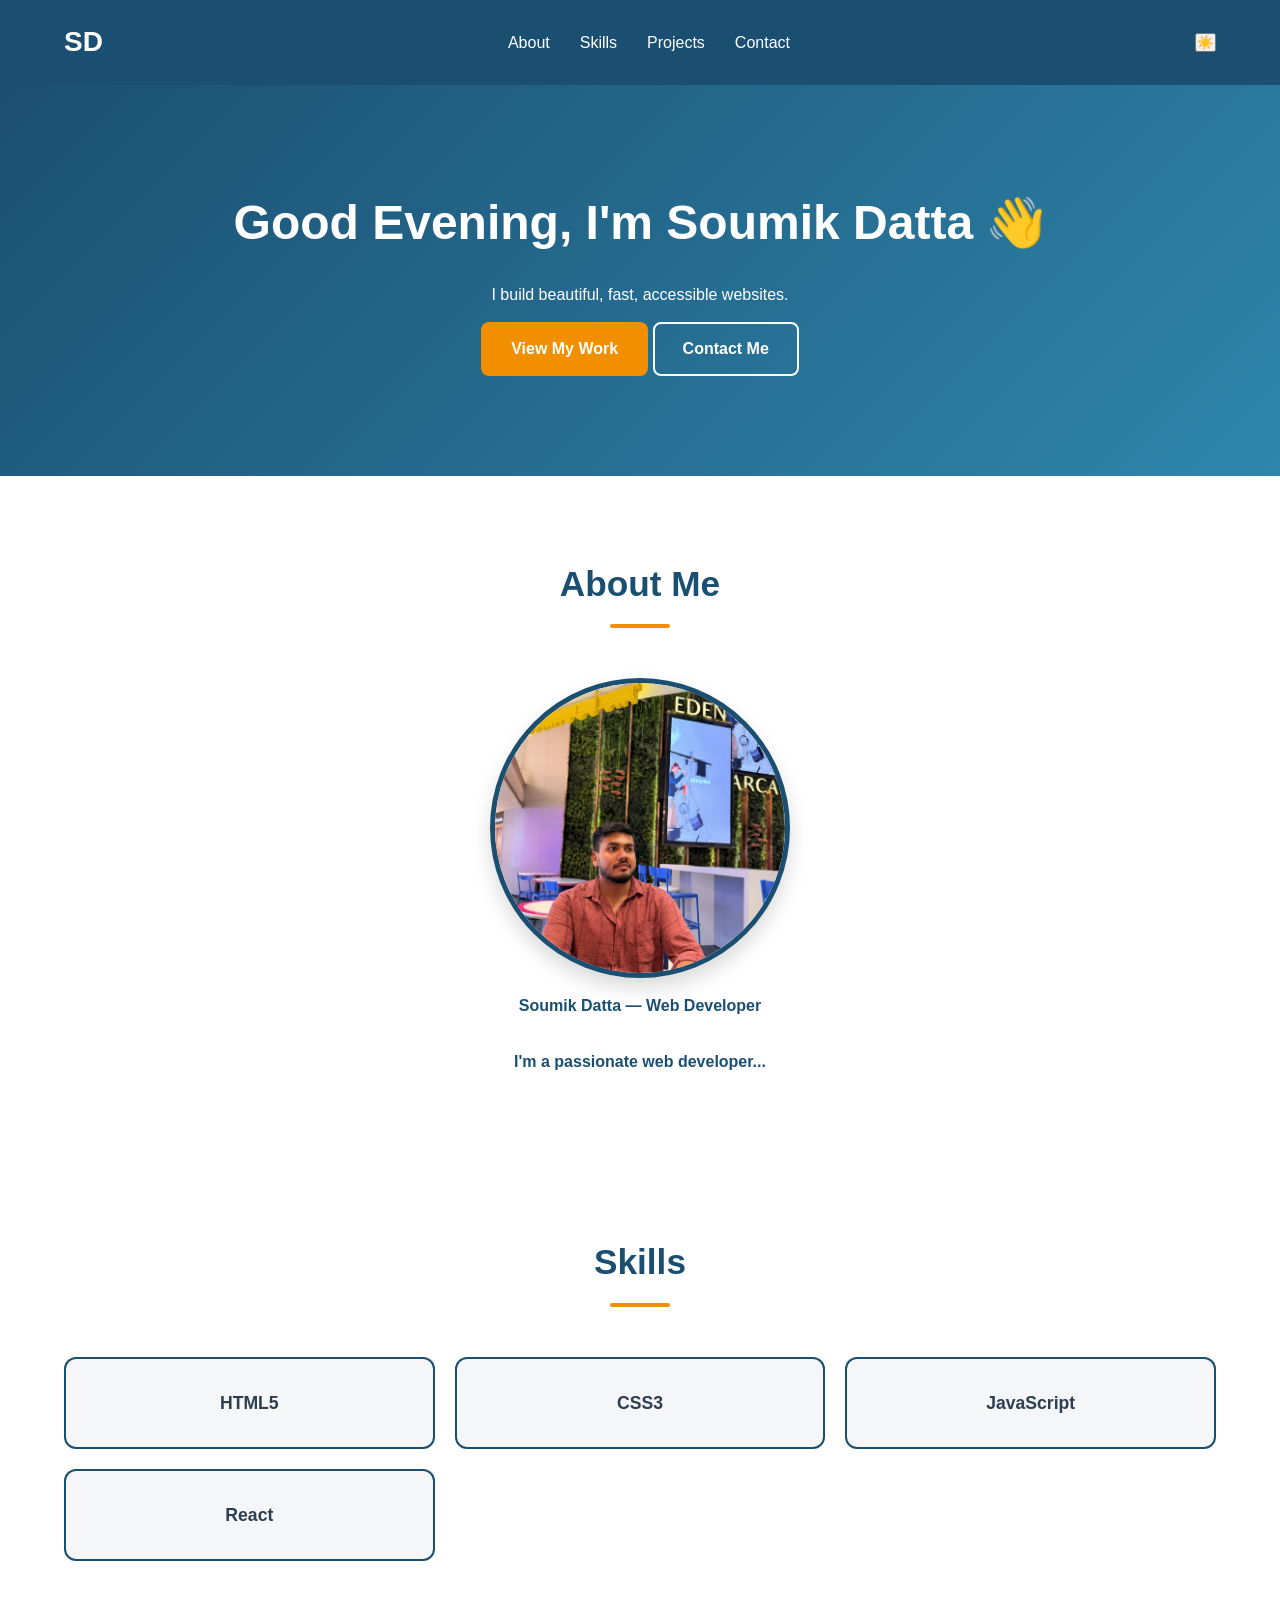
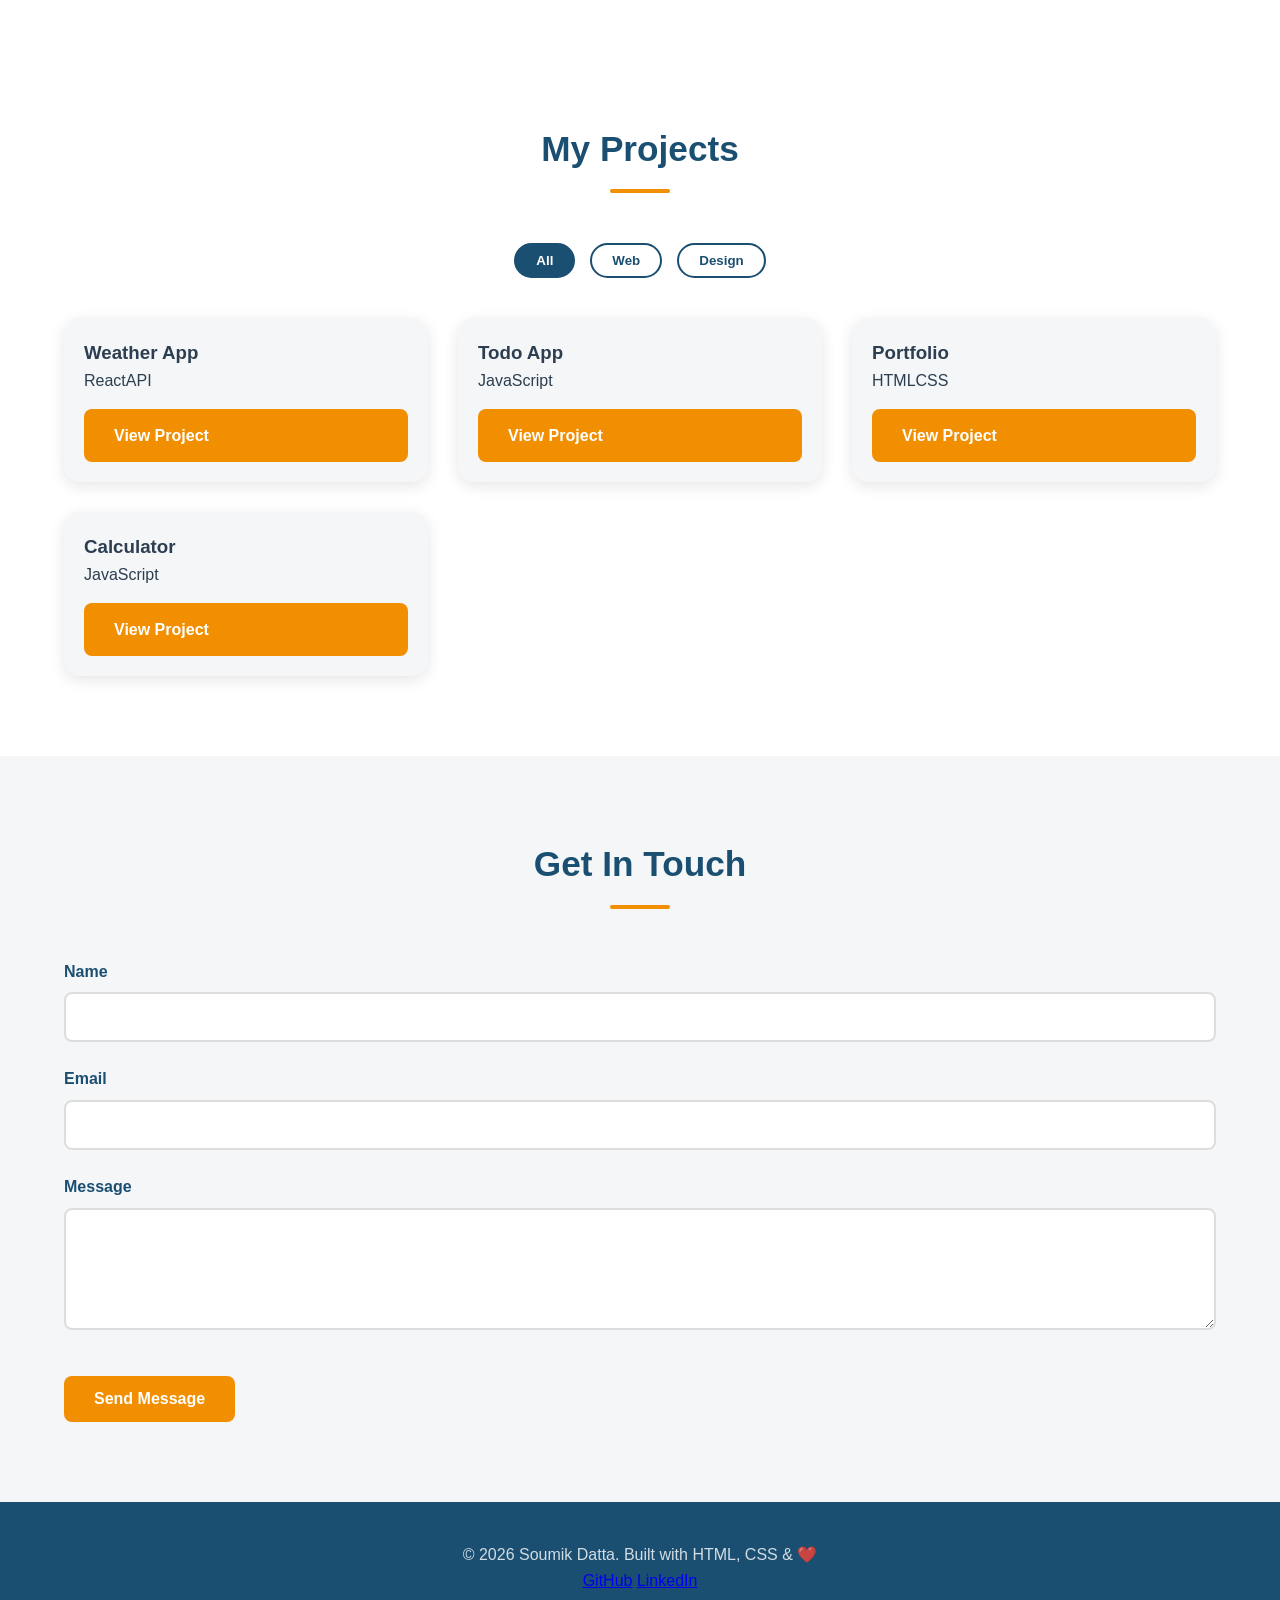
<file: index.html>
<!DOCTYPE html>
<html lang="en">
<head>
    <meta charset="UTF-8">
    <meta name="viewport" content="width=device-width, initial-scale=1.0">
    <title>Soumik Datta | Web Developer</title>
    <meta name="description" content="Portfolio of Soumik Datta, web developer">
    <meta property="og:title" content="Soumik Datta | Web Developer">
    <meta property="og:image" content="preview.jpg">
    <link rel="icon" href="favicon.ico">
    <link rel="stylesheet" href="styles.css">  <!-- Ready for Day 5! -->
</head>
<body>
 
    <!-- HEADER + NAVIGATION -->
    <header class="site-header">
        <nav class="navbar">
            <div class="logo">SD</div>
            <ul class="nav-links">
                <li><a href="#about">About</a></li>
                <li><a href="#skills">Skills</a></li>
                <li><a href="#projects">Projects</a></li>
                <li><a href="#contact">Contact</a></li>
            </ul>
                            <!-- FOR DARK MODE -->
            <button class="theme-toggle" aria-label="Toggle Dark Mode" title="Toggle Dark Mode">
                🌙
            </button>
            <!-- Mobile Menu -->
                <button
                    class="menu-toggle"
                    aria-label="Toggle Navigation"
                    aria-expanded="false">
                    ☰
                </button>
        </nav>
    </header>
 
    <!-- MAIN CONTENT -->
    <main>
 
        <!-- HERO SECTION -->
        <section class="hero-section">
            <h1>Hi, I'm <span class="highlight">Soumik Datta</span> 👋</h1>
             <p class="tagline">I build beautiful, fast, accessible websites.</p>
            <div class="hero-buttons">
                <a href="#projects" class="btn btn-primary">View My Work</a>
                <a href="#contact" class="btn btn-secondary">Contact Me</a>
            </div>
        </section>
 
        <!-- ABOUT SECTION -->
        <section id="about" class="about-section">
            <h2>About Me</h2>
            <div class="about-content">
                <figure class="profile-figure">
                    <img src="images/profile.jpg" alt="Soumik Datta profile photo" width="300">
                    <figcaption>Soumik Datta — Web Developer</figcaption>
                </figure>
                <div class="about-text">
                    <p>I'm a passionate web developer...</p>
                </div>
            </div>
        </section>
 
        <!-- SKILLS SECTION -->
        <section id="skills" class="skills-section">
            <h2>Skills</h2>
            <div class="skills-grid">
                <div class="skill-item" data-level="90">HTML5</div>
                <div class="skill-item" data-level="80">CSS3</div>
                <div class="skill-item" data-level="75">JavaScript</div>
                <div class="skill-item" data-level="65">React</div>
            </div>
        </section>
 
        <!-- PROJECTS SECTION -->
        <section id="projects" class="projects-section">
            <h2>My Projects</h2>
            <div class= "project-filters">
                <!--The data-filter attribute is what our JS will read-->
                <button class="filter-btn active" data-filter="all">All</button>
                <button class="filter-btn " data-filter="web">Web</button>
                <button class="filter-btn " data-filter="design">Design</button>
            </div>
            <div class="projects-grid">
            </div>
        </section>
 
        <!-- CONTACT SECTION -->
        <section id="contact" class="contact-section">
            <h2>Get In Touch</h2>
            <form id="contact-form" action="#" method="POST" novalidate>
                <div class="form-group">
                    <label for="name">Name</label>
                    <input type="text" id="name" name="name" required>
                </div>
                <div class="form-group">
                    <label for="email">Email</label>
                    <input type="email" id="email" name="email" required>
                </div>
                <div class="form-group">
                    <label for="message">Message</label>
                    <textarea id="message" name="message" rows="5" required></textarea>
                </div>
                <button type="submit" class="btn btn-primary">Send Message</button>
            </form>
        </section>
 
    </main>
 
    <!-- FOOTER -->
  <footer class="site-footer">
    <p>
        &copy; <span class="footer-year">1999</span> Soumik Datta.
        Built with HTML, CSS & ❤️
    </p>

    <nav aria-label="Social links">
        <a href="https://github.com/johndoe" target="_blank">GitHub</a>
        <a href="https://linkedin.com/in/johndoe" target="_blank">LinkedIn</a>
    </nav>
 </footer>
 
    <!-- JavaScript will go here from Day 8! -->
    <script src="script.js"></script>
</body>
</html>
</file>
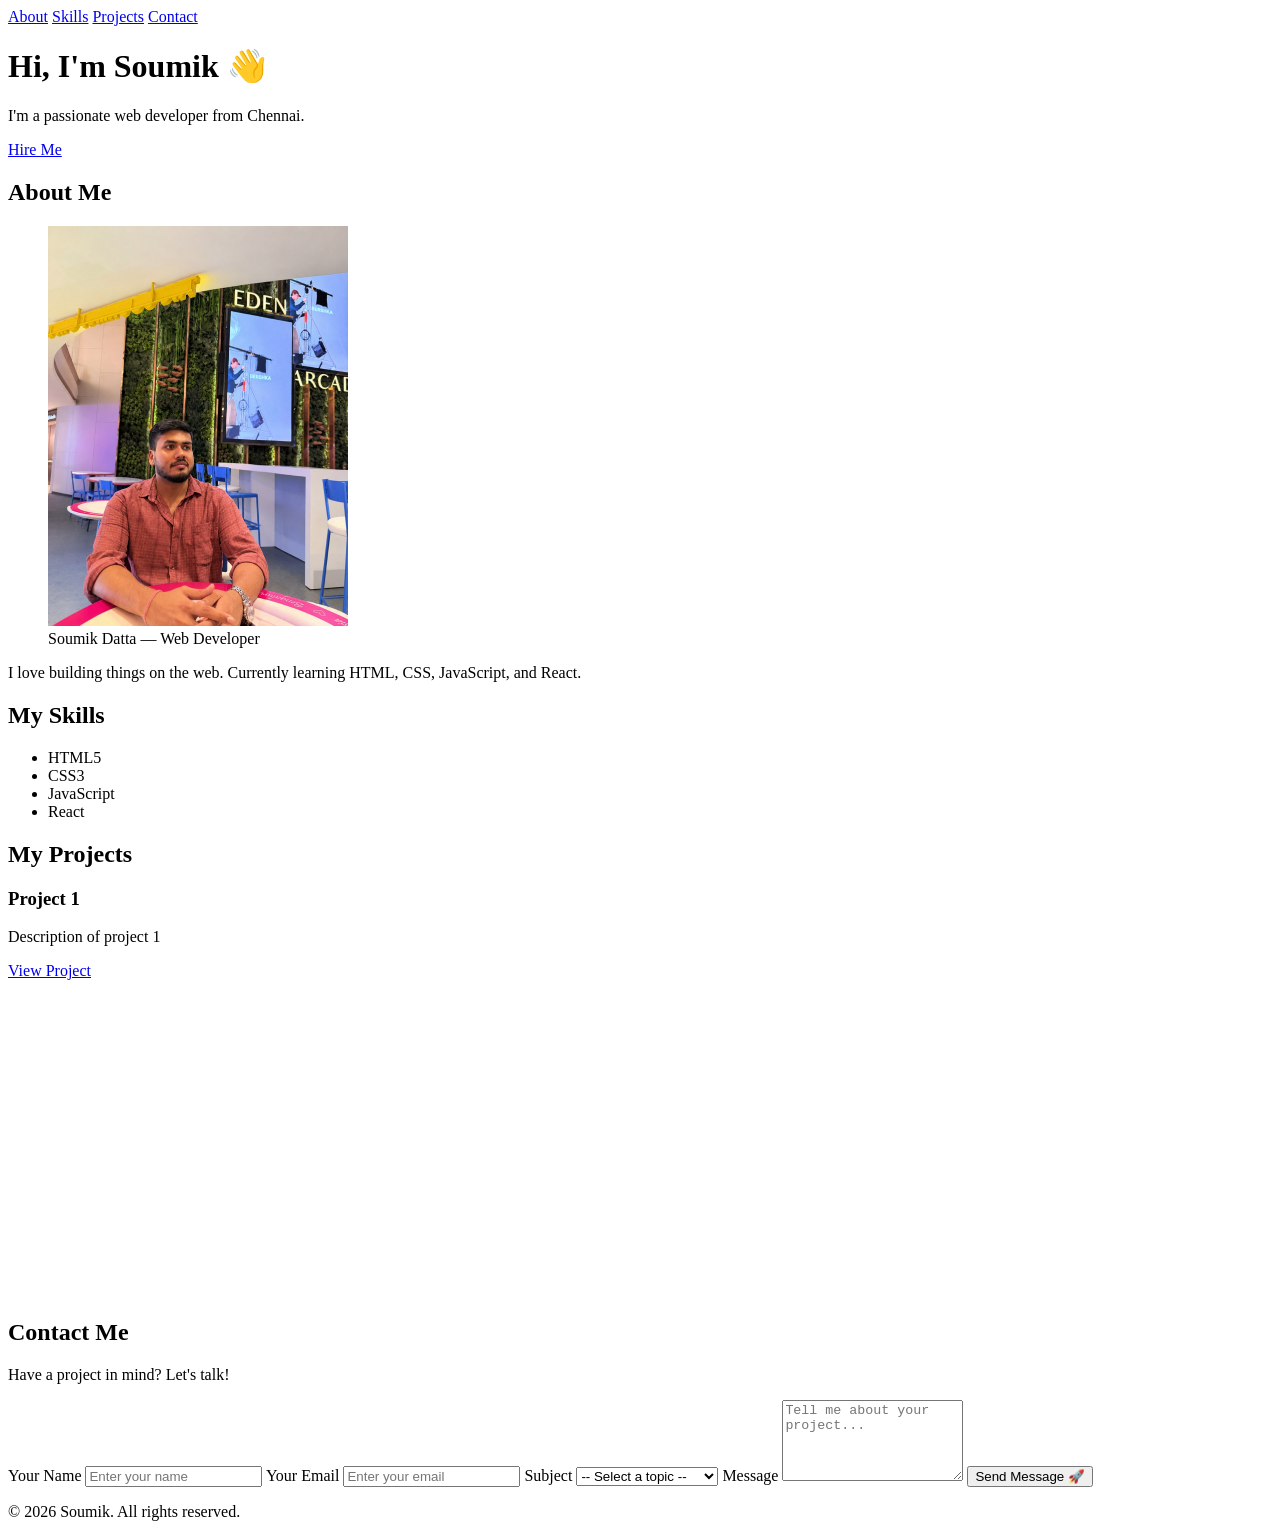
<file: index1.html>
<!DOCTYPE html>
<html lang="en">
<head>
    <meta charset="UTF-8">
    <meta name="viewport" content="width=device-width, initial-scale=1.0">
    <!-- SEO Meta Tags -->
    <meta name="description" content="Full stack developer specializing in React, Node.js, and modern web technologies. Available for freelance projects and collaborations.">
    <meta name="keywords" content="Soumik, Portfolio, Web Developer, React, Node.js, JavaScript, HTML, CSS, Freelance Developer">
    <meta name="author" content="Soumik">
    <title>My Portfolio | Soumik</title>
    <!-- Open Graph Meta Tags for Social Media Sharing -->
    <meta property="og:title" content="My Portfolio | Soumik">
    <meta property="og:description" content="Full stack developer specializing in React, Node.js, and modern web technologies. Available for freelance projects and collaborations.">
    <meta property="og:image" content="images/profile.jpg">
    <meta property="og:url" content="[Your Portfolio URL]">
    <meta property="og:type" content="website">
    <!-- Twitter Card Meta Tags -->
    <meta name="twitter:card" content="summary_large_image">
    <meta name="twitter:title" content="My Portfolio | Soumik">
    <meta name="twitter:description" content="Full stack developer specializing in React, Node.js, and modern web technologies. Available for freelance projects and collaborations.">
    <meta name="twitter:image" content="images/profile.jpg">
    <!--Favicon-->
    <link rel="icon" type="image/png" href="images/favicon.png" alt="Favicon">
</head>
<body>
 
    <!-- NAVIGATION -->
    <nav>
        <a href="#about">About</a>
        <a href="#skills">Skills</a>
        <a href="#projects">Projects</a>
        <a href="#contact">Contact</a>
    </nav>
 
    <!-- HERO SECTION -->
    <header>
        <h1>Hi, I'm Soumik 👋</h1>
        <p>I'm a passionate web developer from Chennai.</p>
        <a href="#contact">Hire Me</a>
    </header>
 
    <!-- ABOUT SECTION -->
    <section id="about">
        <h2>About Me</h2>
       <figure class="profile-figure">
                    <img src="images/profile.jpg" alt="Soumik Datta profile photo" width="300">
                    <figcaption>Soumik Datta — Web Developer</figcaption>
                </figure>
        <p>I love building things on the web. Currently learning HTML, CSS,
           JavaScript, and React.</p>
    </section>
 
    <!-- SKILLS SECTION -->
    <section id="skills">
        <h2>My Skills</h2>
        <ul>
            <li>HTML5</li>
            <li>CSS3</li>
            <li>JavaScript</li>
            <li>React</li>
        </ul>
    </section>
 
    <!-- PROJECTS SECTION -->
    <section id="projects">
        <h2>My Projects</h2>
        <div class="project-card">
            <h3>Project 1</h3>
            <p>Description of project 1</p>
            <a href="#">View Project</a>
        </div>
         <!--Embed YouTube Video (iframe)-->
            <iframe width="300" height="169" src="https://www.youtube.com/embed/tqjJrXd27m4" 
            title="YouTube video player" 
            frameborder="0" allowfullscreen sandbox="allow-same-origin allow-scripts"></iframe>
            
            <iframe width="560" height="315" src="https://www.youtube.com/embed/mrEYAqUAD4c?si=pGs5BZgv-SDhOW2U" title="YouTube video player"
             frameborder="0" allowfullscreen sandbox="allow-same-origin allow-scripts"></iframe>
    </section>
 
    <!-- CONTACT SECTION -->
    <section id="contact">
    <h2>Contact Me</h2>
    <p>Have a project in mind? Let's talk!</p>
 
    <form action="#" method="POST">
        <label for="name">Your Name</label>
        <input type="text" id="name" name="name"
               placeholder="Enter your name" required>
 
        <label for="email">Your Email</label>
        <input type="email" id="email" name="email"
               placeholder="Enter your email" required>
               <label for="subject">Subject</label>
        <select id="subject" name="subject">
            <option value="">-- Select a topic --</option>
            <option value="hire">I want to hire you</option>
            <option value="collab">I want to collaborate</option>
            <option value="other">Other</option>
        </select>
 
        <label for="message">Message</label>
        <textarea id="message" name="message" rows="5"
                  placeholder="Tell me about your project..." required></textarea>
 
        <button type="submit" aria-label="Submit button">Send Message 🚀</button>
    </form>
</section>
 
    <!-- FOOTER -->
    <footer>
        <p>&copy; 2026 Soumik. All rights reserved.</p>
    </footer>
 
</body>
</html>
</file>
<file: styles.css>
/* styles.css - Start styling your potfolio website here */
/* === RESET & BASE === */
*{
    margin: 0;
    padding: 0;
    box-sizing: border-box;
}
/* CSS Custom Properties (variables) - DRY Principle */
:root {
    --primary: #1B4F72;
    --accent: #F18F01;
    --text: #2C3E50;
    --light: #F4F6F8;
    --white: #FFFFFF;
    --font-main: 'Segoe UI', Tahoma, Geneva, Verdana, sans-serif;

}
body {
    font-family: var(--font-main);
    color: var(--text);
    line-height: 1.6;
    background-color: var(--white);
}
/* NAVIGATION */
.site-header{
    position: sticky;
    top: 0;
    z-index: 1000;
    background: var(--primary);
    transition: background 0.3s ease, box-shadow 0.3s ease; /*Day 9*/
}
.navbar {
    display: flex;
    justify-content: space-between;
    align-items: center;
    padding: 20px 5%;
   
}
.logo{
    font-size: 28px;
    font-weight: bold;
    color: var(--white);
}
.nav-links {
    list-style: none;
    display: flex;
    gap: 30px;
}
.nav-links a {
    color: var(--white);
    text-decoration: none;
    font-weight: 500;
    transition: color 0.3s;
}
.nav-links a:hover {
    color: var(--accent);

}
.nav-links a.active{
    color: var(--accent);
    font-weight: bold;
    border-bottom: 2px solid var(--accent);
}
/* === BUTTON STYLES === */
.btn{
    display: inline-block;
    padding: 12px 28px;
    border-radius: 8px;
    text-decoration: none;
    font-weight: 600;
    font-size: 1rem;
    cursor: pointer;
    border: 2px solid transparent;
    transition: all 0.3s ease;
    margin-top: 15px;
      
}
.btn-primary{
    background: var(--accent);
    color: var(--white);
    
}
.btn-primary:hover{
    background: transparent;
    color: var(--accent);
    border-color: var(--accent);
}
.btn-secondary{
    background: transparent;
    color: var(--white);
    border-color: var(--white);
}
.btn-secondary:hover{
    background: var(--white);
    color: var(--primary);
}
.project-filters{
    display: flex;
    justify-content: center;
    gap: 15px;
    margin-bottom: 30px;
}
.filter-btn{
    padding: 8px 20px;
    background: transparent;
    border: 2px solid var(--primary);
    color: var(--primary);
    border-radius: 25px;
    cursor: pointer;
    font-weight: 600;
    transition: all 0.3s ease;
}
.filter-btn:hover,
.filter-btn.active{
    background: var(--primary);
    color: var(--white);

}
/* === SECTION STYLES === */
section{
    padding: 80px 5%;
}
section h2{
    text-align: center;
    font-size: 2.2rem;
    margin-bottom: 50px;
    color: var(--primary);
}

section h2::after{
    content: '';
    display: block;
    width: 60px;
    height: 4px;
    background: var(--accent);
    margin: 12px auto 0;
    border-radius: 2px;
}

/* HERO SECTION */
.hero-section {
    text-align: center;
    background: linear-gradient(135deg, var(--primary), #2E86AB);
    color: var(--white);
    padding: 100px 5%;
}
.hero-section h1 {
    font-size: 3rem;
    margin-bottom: 20px;

}
/* === ABOUT SECTION === */
.about-content{
    display: flex;
    flex-direction: column;
    align-items: center;
    justify-content: center;
    gap:30px;
    max-width: 1000px;
    margin: 0 auto;
    text-align: center;
}
.profile-figure{
    display: flex;
    flex-direction: column;
    align-items: center;
    text-align: center;
   
}
.profile-figure img{
   aspect-ratio: 1/1;
    object-fit: cover;
    border-radius: 50%;
    border: 5px solid var(--primary);
    box-shadow: 0 10px 20px rgba(0,0,0,0.15);
    transition: transform 0.3s ease;
}

.profile-figure img:hover{
    transform: scale(1.05); /* Slight zoom effect on hover */
}
figcaption{
    margin-top: 15px;
    font-weight: bold;
    color: var(--primary);
}

.about-text{
    max-width: 700px;
    text-align: center;
    font-weight: bold;
    color: var(--primary);
    
}
/* SKILLS SECTION */
.skills-grid{
    display:grid;
    grid-template-columns: repeat(auto-fill,minmax(300px,1fr));
    gap: 20px;
    margin-top: 40px;
    justify-items: space-between;
}
.skill-item{
    background: var(--light);
    border: 2px solid var(--primary);
    border-radius: 12px;
    padding: 30px 20px;
    text-align: center;
    font-weight: bold;
    font-size: 1.1rem;
    transition: transform 0.3s, box-shadow 0.3s;
}
.skill-item:hover{
    transform: translateY(-5px);
    box-shadow: 0 10px 30px rgba(0,0,0,0.15);
}
/* PROJECTS SECTION */
.projects-grid{
    display:grid;
    grid-template-columns: repeat(auto-fill,minmax(300px,1fr));
    gap: 30px;
    margin-top: 40px;
}
.project-card{
    background: var(--light);
    border-radius: 16px;
    overflow: hidden;
    box-shadow: 0 4px 15px rgba(0,0,0,0.1);
    transition: transform 0.3s, box-shadow 0.3s;
    display: flex;
    flex-direction: column;
}
.project-card:hover{
    transform: translateY(-8px);
    box-shadow: 0 15px 40px rgba(0,0,0,0.2);
}
.project-card img{
    width: 100%;
    height:200px;
    object-fit: cover;
}
.project-card-body{
  padding: 20px;
  flex: 1;
  display: flex;
  flex-direction: column;
}
/* === CONTACT FORM === */
.contact-section{
    background: var(--light);
}

.form-group{
    margin-bottom: 24px;
}

.form-group label{
    display: block;
    margin-bottom: 8px;
    font-weight: 600;
    color: var(--primary);
}

.form-group input,
.form-group textarea,
.form-select{
    width: 100%;
    padding: 14px 16px;
    border: 2px solid #DDD;
    border-radius: 8px;
    font-size: 1rem;
    transition: border-color 0.3s;
}
.form-group input:focus,
.form-group textarea:focus,
.form-group .form-select:focus{
    border-color: var(--primary);
    outline: none;
    box-shadow: 0 0 0 3px rgba(27, 79, 114, 0.2);
}
/* === FOOTER === */
.site-footer{
    background: var(--primary);
    color: rgba(255, 255, 255, 0.8);
    text-align: center;
    padding: 40px 5%;
}
/* === RESPONSIVE === */
@media (max-width: 768px){
    .hero-section h1 {font-size: 2rem;}
    .projects-grid {grid-template-columns: 1fr;}
}
/* CSS ADDED FOR MENU TOGGLE */
/* === MOBILE NAVIGATION ==== */
.menu-toggle{
    display: none;
    background: none;
    border: none;
    color: #fff;
    font-size: 30px;
    cursor: pointer;

}
@media (max-width:768px){
    .menu-toggle{
        display:block;
    }
    .nav-links{
        display:none;
        position:absolute;
        top:70px;
        left:0;
        width:100%;
        background:#1B4F72;
        flex-direction:column;
        text-align:center;
        padding:20px 0;
        gap:20px;
    }
.nav-links.open{
        display:flex;

    }
}
.site-header.scrolled{
    box-shadow: 0 2px 20px rgba(0, 0, 0, 0.2);
}
/* === ANIMATIONS === */
@keyframes fadeInUp{
    from { opacity: 0; transform: translateY(30px); }
    to { opacity: 1; transform: translateY(0); }
}
.hero-section h1{
    animation: fadeInUp 0.8s ease 0.2s both;
}
.tagline{
    animation: fadeInUp 0.8s ease 0.4s both;
}
.hero-buttons{
    animation: fadeInUp 0.8s ease 0.6s both;
}

/* FOR DARK MODE CSS CODE */
/* ========================================
   DARK MODE
======================================== */


/* Smooth Transition */
body,
.site-header,
.hero-section,
.skill-item,
.project-card,
.contact-section,
.site-footer,
input,
textarea,
.btn,
a {
    transition: all 0.3s ease;
}


/* Body */
body[data-theme="dark"] {
    background: #121212;
    color: #f5f5f5;
}


/* Header */
body[data-theme="dark"] .site-header,
body[data-theme="dark"] .navbar {
    background: #1a1a1a;
}


/* Navigation Links */
body[data-theme="dark"] .nav-links a {
    color: #ffffff;
}


body[data-theme="dark"] .nav-links a:hover,
body[data-theme="dark"] .nav-links a.active {
    color: #F18F01;
}


/* Logo */
body[data-theme="dark"] .logo {
    color: #ffffff;
}


/* Hero */
body[data-theme="dark"] .hero-section {
    background: linear-gradient(135deg, #111827, #1f2937);
}


/* Highlight */
body[data-theme="dark"] .highlight {
    color: #F18F01;
}


/* About */
body[data-theme="dark"] .about-section {
    background: #121212;
    color: #f5f5f5;
}


/* Skills */
body[data-theme="dark"] .skills-section {
    background: #181818;
}


body[data-theme="dark"] .skill-item {
    background: #242424;
    color: #ffffff;
    border-color: #F18F01;
}


/* Projects */
body[data-theme="dark"] .projects-section {
    background: #121212;
}


body[data-theme="dark"] .project-card {
    background: #242424;
    color: #ffffff;
    box-shadow: 0 5px 20px rgba(255,255,255,0.08);
}


body[data-theme="dark"] .project-card h3,
body[data-theme="dark"] .project-card p {
    color: #ffffff;
}


/* Tags */
body[data-theme="dark"] .tag {
    background: #F18F01;
    color: #ffffff;
}


/* Contact */
body[data-theme="dark"] .contact-section {
    background: #181818;
}


/* Form */
body[data-theme="dark"] input,
body[data-theme="dark"] textarea {
    background: #2b2b2b;
    color: #ffffff;
    border: 1px solid #555;
}


body[data-theme="dark"] input::placeholder,
body[data-theme="dark"] textarea::placeholder {
    color: #bdbdbd;
}


body[data-theme="dark"] label {
    color: #ffffff;
}


/* Buttons */
body[data-theme="dark"] .btn-primary {
    background: #F18F01;
    color: #ffffff;
}


body[data-theme="dark"] .btn-secondary {
    border-color: #ffffff;
    color: #ffffff;
}


body[data-theme="dark"] .btn-secondary:hover {
    background: #ffffff;
    color: #121212;
}


/* Footer */
body[data-theme="dark"] .site-footer {
    background: #1a1a1a;
    color: #cccccc;
}


body[data-theme="dark"] .site-footer a {
    color: #ffffff;
}


body[data-theme="dark"] .site-footer a:hover {
    color: #F18F01;
}


/* Theme Button */
body[data-theme="dark"] .theme-toggle {
    background: #333333;
    color: #ffffff;
    border: 1px solid #666666;
}
.form-group input.error,
.form-group textarea.error {
    border: 2px solid red;
}
</file>
